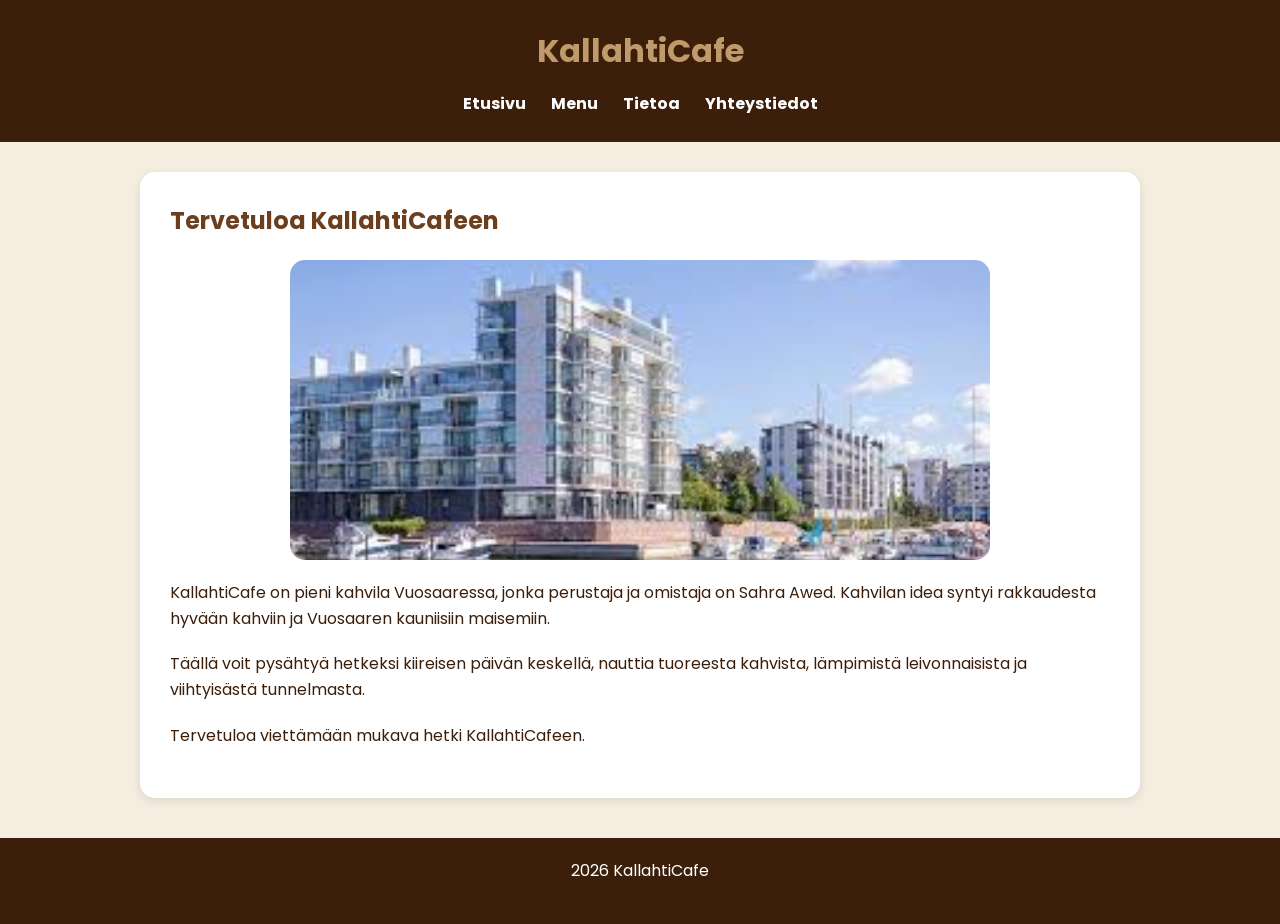
<file: index.html>
<!DOCTYPE html>
<html lang="fi">

<head>
<meta charset="UTF-8">
<meta name="viewport" content="width=device-width, initial-scale=1.0">
<title>KallahtiCafe</title>

<link rel="stylesheet" href="style.css">

<link rel="preconnect" href="https://fonts.googleapis.com">
<link rel="preconnect" href="https://fonts.gstatic.com" crossorigin>

<link href="https://fonts.googleapis.com/css2?family=Poppins:wght@300;400;600&display=swap" rel="stylesheet">

</head>

<body>

<header>

<h1>KallahtiCafe</h1>

<nav>
<a href="index.html">Etusivu</a>
<a href="menu.html">Menu</a>
<a href="tietoja.html">Tietoa</a>
<a href="yhteystiedot.html">Yhteystiedot</a>
</nav>

</header>

<section class="content">

<h2>Tervetuloa KallahtiCafeen</h2>

<img src="img5.jpeg" alt="Vuosaari" class="hero-image">

<p>
KallahtiCafe on pieni kahvila Vuosaaressa, jonka perustaja ja omistaja on Sahra Awed.
Kahvilan idea syntyi rakkaudesta hyvään kahviin ja Vuosaaren kauniisiin maisemiin.
</p>

<p>
Täällä voit pysähtyä hetkeksi kiireisen päivän keskellä, nauttia tuoreesta kahvista,
lämpimistä leivonnaisista ja viihtyisästä tunnelmasta.
</p>

<p>
Tervetuloa viettämään mukava hetki KallahtiCafeen.
</p>

</section>

<footer>
<p>2026 KallahtiCafe</p>
</footer>

</body>

</html>
</file>
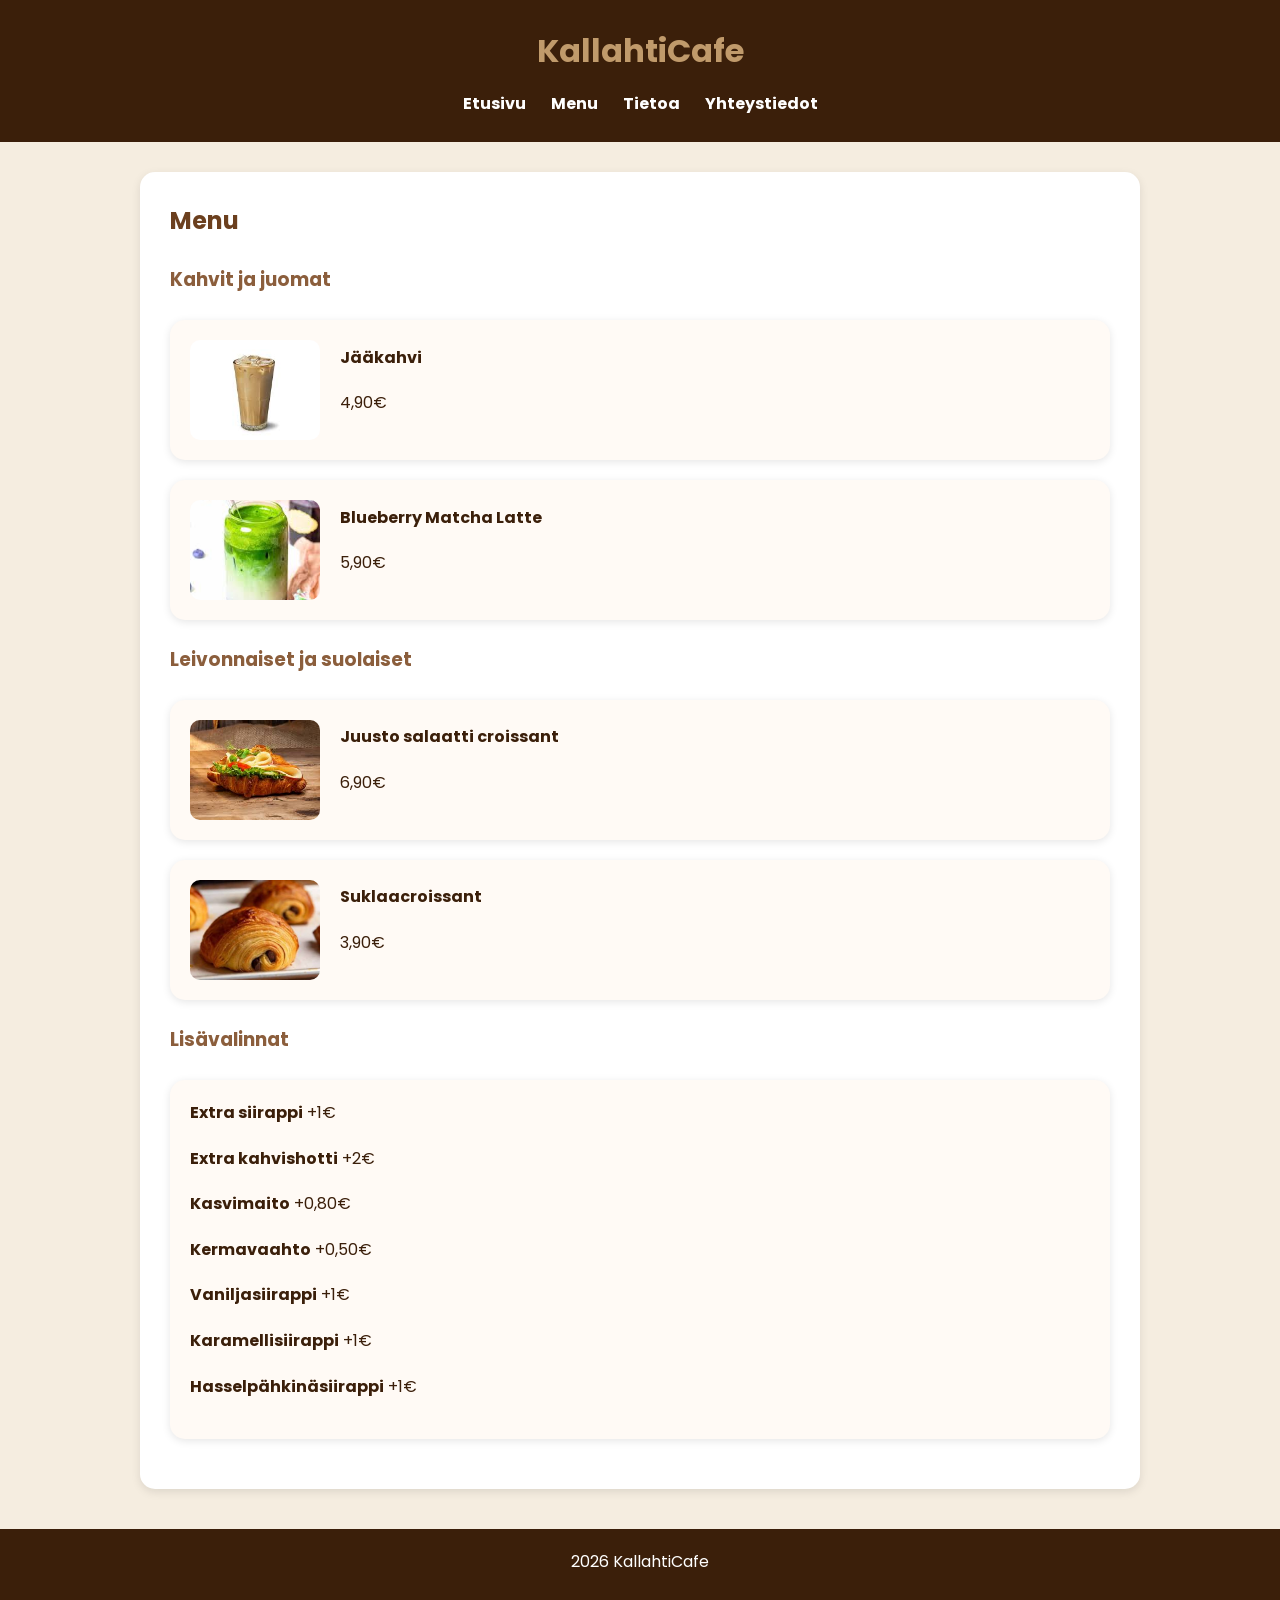
<file: menu.html>
<!DOCTYPE html>
<html lang="fi">

<head>
<meta charset="UTF-8">
<meta name="viewport" content="width=device-width, initial-scale=1.0">

<title>Menu - KallahtiCafe</title>

<link rel="stylesheet" href="style.css">

<link rel="preconnect" href="https://fonts.googleapis.com">
<link rel="preconnect" href="https://fonts.gstatic.com" crossorigin>

<link href="https://fonts.googleapis.com/css2?family=Poppins:wght@300;400;600&display=swap" rel="stylesheet">

</head>

<body>

<header>

<h1>KallahtiCafe</h1>

<nav>
<a href="index.html">Etusivu</a>
<a href="menu.html">Menu</a>
<a href="tietoja.html">Tietoa</a>
<a href="yhteystiedot.html">Yhteystiedot</a>
</nav>

</header>

<section class="content">

<h2>Menu</h2>

<h3>Kahvit ja juomat</h3>

<div class="menu-item">

<img src="img1.jpeg" alt="Jääkahvi">

<div>
<p><strong>Jääkahvi</strong></p>
<p>4,90€</p>
</div>

</div>

<div class="menu-item">

<img src="img4.jpeg" alt="Blueberry Matcha Latte">

<div>
<p><strong>Blueberry Matcha Latte</strong></p>
<p>5,90€</p>
</div>

</div>

<h3>Leivonnaiset ja suolaiset</h3>

<div class="menu-item">

<img src="img3.jpeg" alt="Juusto salaatti croissant">

<div>
<p><strong>Juusto salaatti croissant</strong></p>
<p>6,90€</p>
</div>

</div>

<div class="menu-item">

<img src="img2.jpeg" alt="Suklaacroissant">

<div>
<p><strong>Suklaacroissant</strong></p>
<p>3,90€</p>
</div>

</div>

<h3>Lisävalinnat</h3>

<div class="menu-item">

<div>

<p><strong>Extra siirappi</strong> +1€</p>

<p><strong>Extra kahvishotti</strong> +2€</p>

<p><strong>Kasvimaito</strong> +0,80€</p>

<p><strong>Kermavaahto</strong> +0,50€</p>

<p><strong>Vaniljasiirappi</strong> +1€</p>

<p><strong>Karamellisiirappi</strong> +1€</p>

<p><strong>Hasselpähkinäsiirappi</strong> +1€</p>

</div>

</div>

</section>

<footer>

<p>2026 KallahtiCafe</p>

</footer>

</body>

</html>
</file>
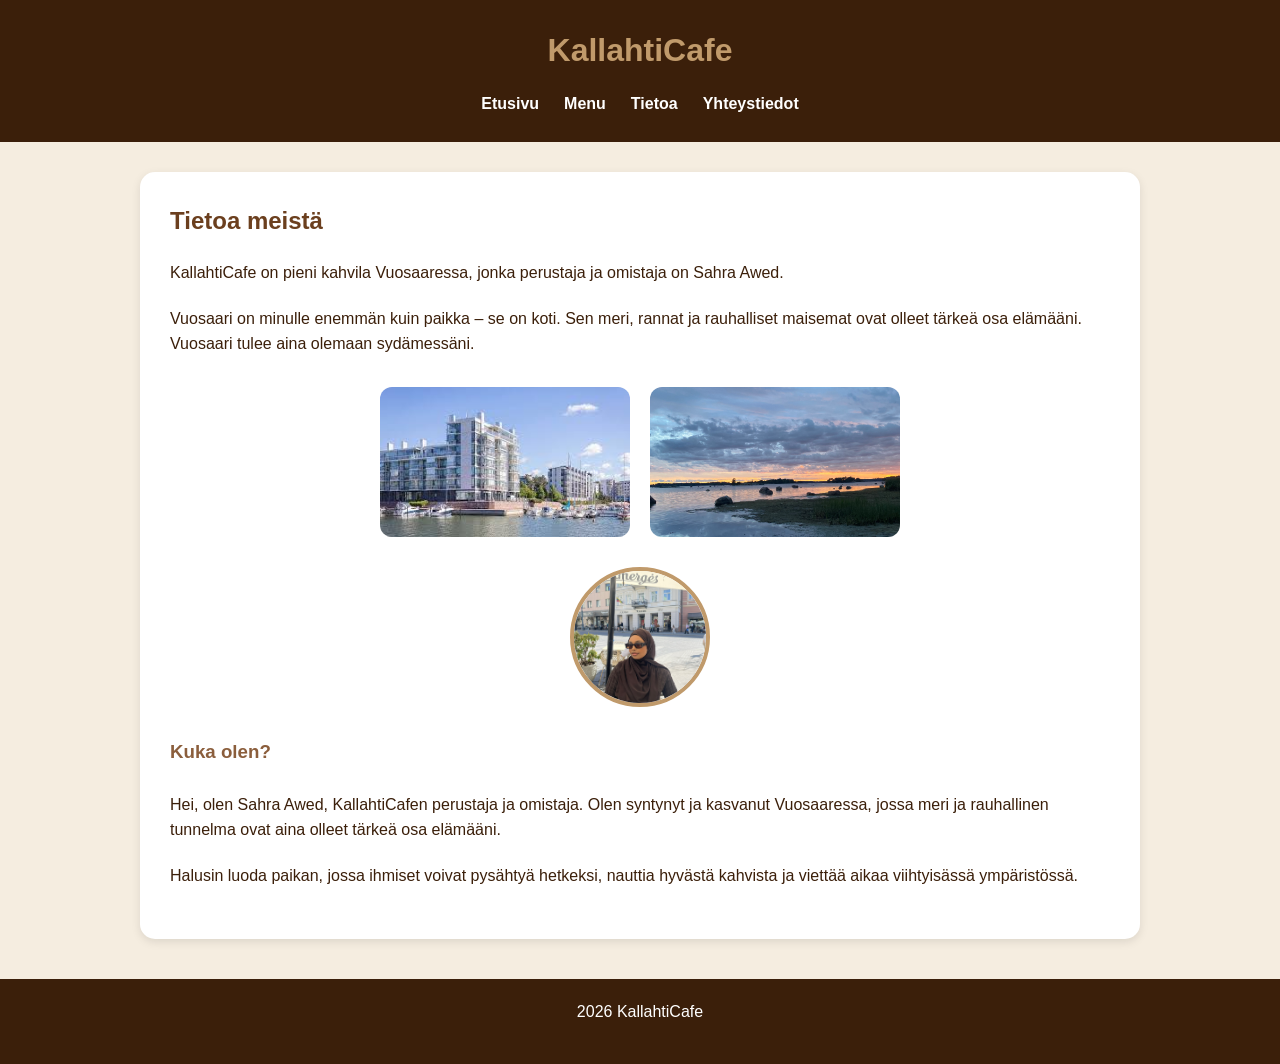
<file: tietoja.html>
<!DOCTYPE html>
<html lang="fi">

<head>
<meta charset="UTF-8">
<meta name="viewport" content="width=device-width, initial-scale=1.0">
<title>Tietoa - KallahtiCafe</title>

<link rel="stylesheet" href="style.css">

</head>

<body>

<header>

<h1>KallahtiCafe</h1>

<nav>
<a href="index.html">Etusivu</a>
<a href="menu.html">Menu</a>
<a href="tietoja.html">Tietoa</a>
<a href="yhteystiedot.html">Yhteystiedot</a>
</nav>

</header>

<section class="content">

<h2>Tietoa meistä</h2>

<p>
KallahtiCafe on pieni kahvila Vuosaaressa, jonka perustaja ja omistaja on Sahra Awed.
</p>

<p>
Vuosaari on minulle enemmän kuin paikka – se on koti. Sen meri,
rannat ja rauhalliset maisemat ovat olleet tärkeä osa elämääni.
Vuosaari tulee aina olemaan sydämessäni.
</p>

<div class="about-gallery">

<img src="img5.jpeg" alt="Vuosaari">

<img src="img6.jpeg" alt="Vuosaari">

</div>

<div class="owner-section">

<img src="img8.jpeg" alt="Sahra Awed" class="owner-photo">

<div class="owner-text">

<h3>Kuka olen?</h3>

<p>
Hei, olen Sahra Awed, KallahtiCafen perustaja ja omistaja.
Olen syntynyt ja kasvanut Vuosaaressa, jossa meri ja
rauhallinen tunnelma ovat aina olleet tärkeä osa elämääni.
</p>

<p>
Halusin luoda paikan, jossa ihmiset voivat pysähtyä hetkeksi,
nauttia hyvästä kahvista ja viettää aikaa viihtyisässä ympäristössä.
</p>

</div>

</div>

</section>

<footer>

<p>2026 KallahtiCafe</p>

</footer>

</body>

</html>
</file>
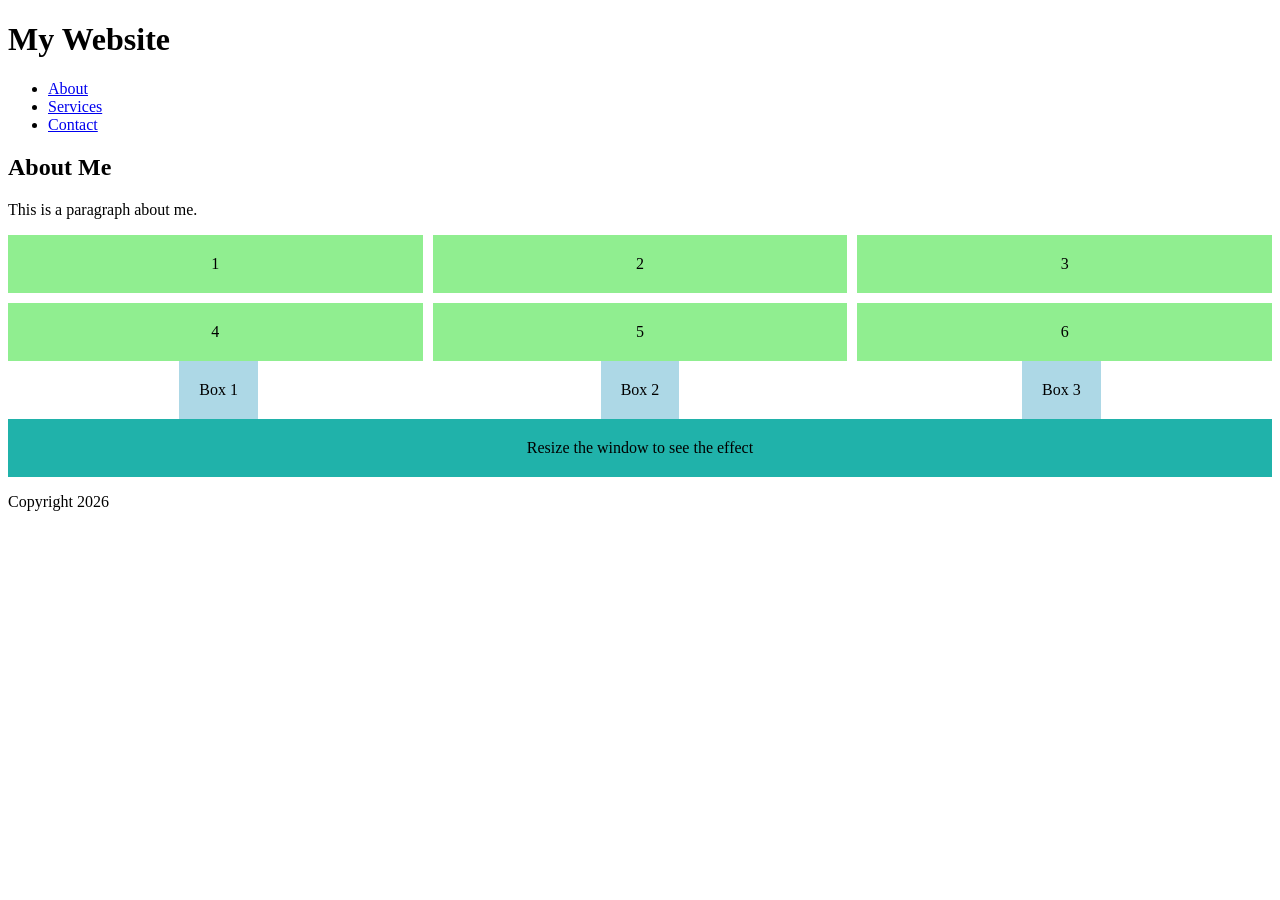
<file: WS04.html>
<!DOCTYPE html>
<html lang="fi">
<head>
  <meta charset="UTF-8">
  <title>Workshop 4</title>
  <style>
    
    .grid-container {
      display: grid;
      grid-template-columns: repeat(3, 1fr);
      grid-gap: 10px;
    }
    .grid-item {
      background-color: lightgreen;
      padding: 20px;
      text-align: center;
    }

    
    .flex-container {
      display: flex;
      justify-content: space-around;
      align-items: center;
    }
    .box {
      background-color: lightblue;
      padding: 20px;
      text-align: center;
    }

    
    .responsive-box {
      padding: 20px;
      text-align: center;
    }
    @media (max-width: 600px) {
      .responsive-box {
        background-color: lightcoral;
      }
    }
    @media (min-width: 601px) {
      .responsive-box {
        background-color: lightseagreen;
      }
    }
  </style>
</head>
<body>

  
  <header>
    <h1>My Website</h1>
    <nav>
      <ul>
        <li><a href="#about">About</a></li>
        <li><a href="#services">Services</a></li>
        <li><a href="#contact">Contact</a></li>
      </ul>
    </nav>
  </header>

  <main>
    <section id="about">
      <h2>About Me</h2>
      <p>This is a paragraph about me.</p>
    </section>

    
    <div class="grid-container">
      <div class="grid-item">1</div>
      <div class="grid-item">2</div>
      <div class="grid-item">3</div>
      <div class="grid-item">4</div>
      <div class="grid-item">5</div>
      <div class="grid-item">6</div>
    </div>

   
    <div class="flex-container">
      <div class="box">Box 1</div>
      <div class="box">Box 2</div>
      <div class="box">Box 3</div>
    </div>

   
    <div class="responsive-box">Resize the window to see the effect</div>

  </main>

  <footer>
    <p>Copyright 2026</p>
  </footer>

</body>
</html>
</file>
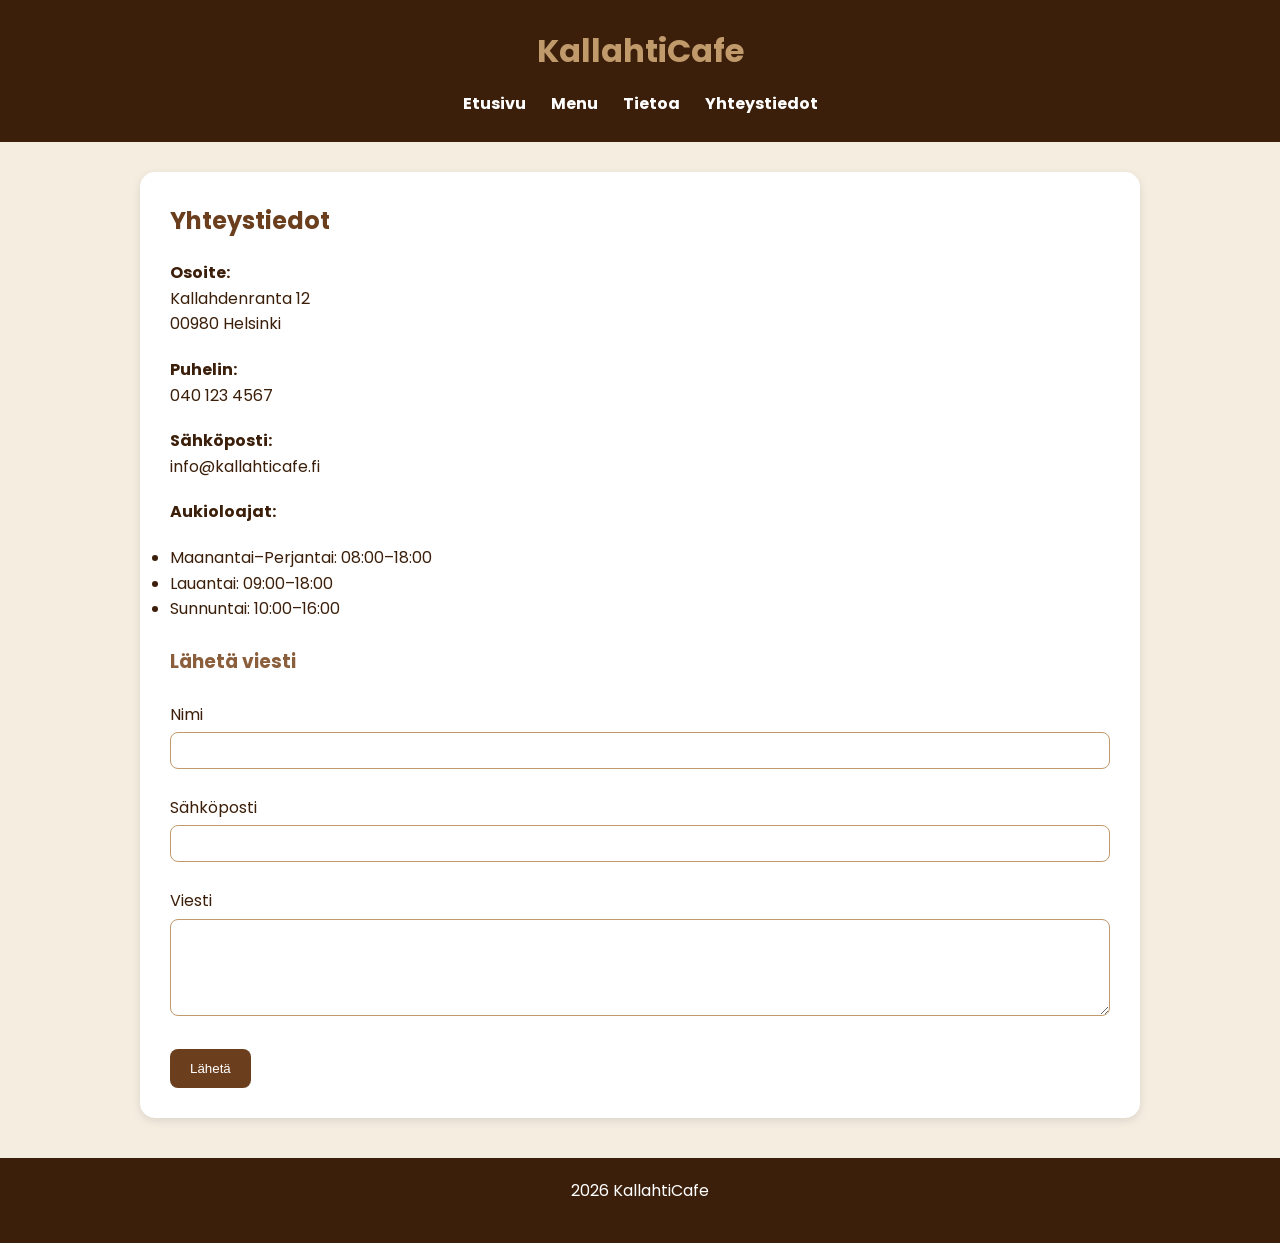
<file: yhteystiedot.html>
<!DOCTYPE html>
<html lang="fi">

<head>
<meta charset="UTF-8">
<meta name="viewport" content="width=device-width, initial-scale=1.0">
<title>Yhteystiedot - KallahtiCafe</title>

<link rel="stylesheet" href="style.css">

<link rel="preconnect" href="https://fonts.googleapis.com">
<link rel="preconnect" href="https://fonts.gstatic.com" crossorigin>

<link href="https://fonts.googleapis.com/css2?family=Poppins:wght@300;400;600&display=swap" rel="stylesheet">

</head>

<body>

<header>

<h1>KallahtiCafe</h1>

<nav>
<a href="index.html">Etusivu</a>
<a href="menu.html">Menu</a>
<a href="tietoja.html">Tietoa</a>
<a href="yhteystiedot.html">Yhteystiedot</a>
</nav>

</header>

<section class="content">

<h2>Yhteystiedot</h2>

<p><strong>Osoite:</strong><br>
Kallahdenranta 12<br>
00980 Helsinki</p>

<p><strong>Puhelin:</strong><br>
040 123 4567</p>

<p><strong>Sähköposti:</strong><br>
info@kallahticafe.fi</p>

<p><strong>Aukioloajat:</strong></p>

<ul>
<li>Maanantai–Perjantai: 08:00–18:00</li>
<li>Lauantai: 09:00–18:00</li>
<li>Sunnuntai: 10:00–16:00</li>
</ul>

<h3>Lähetä viesti</h3>

<form>

<label>Nimi</label>
<input type="text">

<br><br>

<label>Sähköposti</label>
<input type="email">

<br><br>

<label>Viesti</label><br>
<textarea rows="5"></textarea>

<br><br>

<button type="submit">Lähetä</button>

</form>

</section>

<footer>
<p>2026 KallahtiCafe</p>
</footer>

</body>

</html>
</file>
<file: style.css>
*{
margin:0;
padding:0;
box-sizing:border-box;
}

body{
font-family:Poppins,sans-serif;
background-color:#f5ede0;
color:#3b1f0a;
line-height:1.6;
}

header{
background:#3b1f0a;
padding:25px;
text-align:center;
}

header h1{
color:#c09a6b;
margin-bottom:15px;
}

nav{
display:flex;
justify-content:center;
gap:25px;
flex-wrap:wrap;
}

nav a{
text-decoration:none;
color:white;
font-weight:bold;
}

nav a:hover{
color:#c09a6b;
}

.content{
width:85%;
max-width:1000px;
margin:30px auto;
background:white;
padding:30px;
border-radius:15px;
box-shadow:0 3px 10px rgba(0,0,0,0.1);
}

h2{
color:#6b3f1e;
margin-bottom:20px;
}

h3{
color:#8b5e3c;
margin:25px 0;
}

p{
margin-bottom:20px;
}

/* MENU */

.menu-item{
display:flex;
align-items:center;
gap:20px;
background:#fffaf5;
padding:20px;
margin-bottom:20px;
border-radius:15px;
box-shadow:0 2px 8px rgba(0,0,0,0.1);
}

.menu-item img{
width:130px;
height:100px;
object-fit:cover;
border-radius:10px;
}

/* ETUSIVU */

.hero-image{
width:100%;
max-width:700px;
height:300px;
object-fit:cover;
display:block;
margin:20px auto;
border-radius:15px;
}

/* TIETOJA */

.about-gallery{
display:flex;
justify-content:center;
gap:20px;
flex-wrap:wrap;
margin-top:30px;
}

.about-gallery img{
width:250px;
height:150px;
object-fit:cover;
border-radius:12px;
}

.owner-photo{
width:140px;
height:140px;
object-fit:cover;
display:block;
margin:30px auto;
border-radius:50%;
border:4px solid #c09a6b;
}

/* YHTEYSTIEDOT */

input,
textarea{
width:100%;
padding:10px;
margin-top:5px;
border-radius:8px;
border:1px solid #c09a6b;
}

button{
background:#6b3f1e;
color:white;
padding:12px 20px;
border:none;
border-radius:8px;
cursor:pointer;
}

button:hover{
background:#c09a6b;
}

footer{
background:#3b1f0a;
color:white;
text-align:center;
padding:20px;
margin-top:40px;
}

/* RESPONSIIVISUUS */

@media(max-width:768px){

nav{
flex-direction:column;
}

.content{
width:95%;
padding:20px;
}

.menu-item{
flex-direction:column;
text-align:center;
}

.menu-item img{
width:100%;
height:auto;
}

.hero-image{
height:200px;
}

.about-gallery img{
width:100%;
height:auto;
}

.owner-photo{
width:180px;
height:220px;
object-fit:cover;
border-radius:10px;
}

}
</file>
